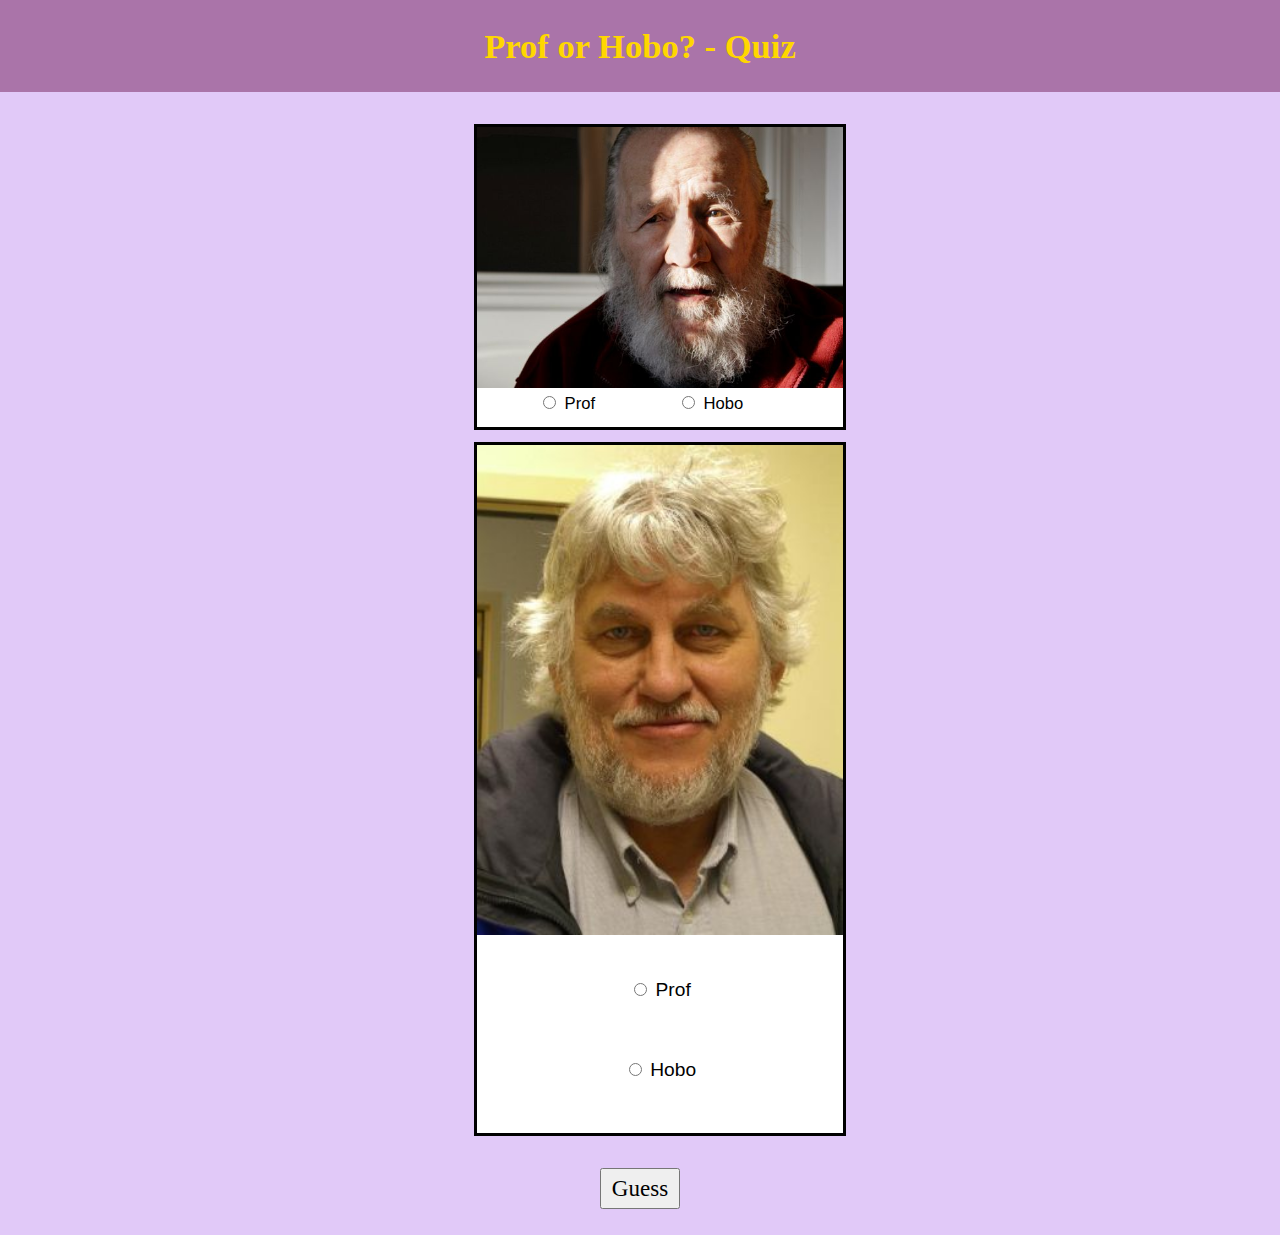
<file: src/main/resources/templates/index.html>
<!DOCTYPE html>
<html xmlns="http://www.w3.org/1999/xhtml" lang="cs" xml:lang="cs"
      xmlns:th="http://www.thymeleaf.org">
<head>
    <meta charset="utf-8"/>
    <meta name="viewport" content="width=device-width, initial-scale=1.0"/>
    <link rel="stylesheet" href="../static/css/styles.css"
          th:href="${'css/styles.css'}"/>
    <link rel="icon" href="../static/images/favicon.png"
          th:href="${'images/favicon.png'}"/>
    <title>Ukol-05-Bezdomovci</title>
</head>
<body>

    <div class="header">

        <h1>Prof or Hobo? - Quiz</h1>

    </div>

    <div class="content">
        <form method="post">

            <ul>

                <li th:each="image, iterator : ${manFiles}">

                    <img th:src="'images/men/' + ${image}"
                         src="../static/images/men/man1.jpg"
                         alt="image of a man"
                         id="man1">

                    <label for="man1">
                        <input type="radio"
                               value="Prof"
                               th:checked="${answers.answers} == 'Prof'"
                               th:name="'answers[' + ${iterator.index} + ']'">
                        <span class="h3">Prof</span>
                    </label>

                    <label for="man1">
                        <input type="radio"
                               value="Hobo"
                               th:checked="${answers.answers} == 'Hobo'"
                               th:name="'answers[' + ${iterator.index} + ']'">
                        <span class="h3">Hobo</span>
                    </label>

                </li>

                <li th:remove="all">
                    <img src="../static/images/men/man2.jpg" alt="image of a man" id="man2">
                    <label for="man2">
                        <p>
                            <input type="radio" name="answer[1]" value="Prof">
                            Prof
                        </p>
                    </label>
                    <label for="man2">
                        <p>
                            <input type="radio" name="answer[1]" value="Hobo">
                            Hobo
                        </p>
                    </label>
                </li>

            </ul>

            <input type="submit" id="submit" name="submit" value="Guess">

        </form>
    </div>
</body>
</html>
</file>
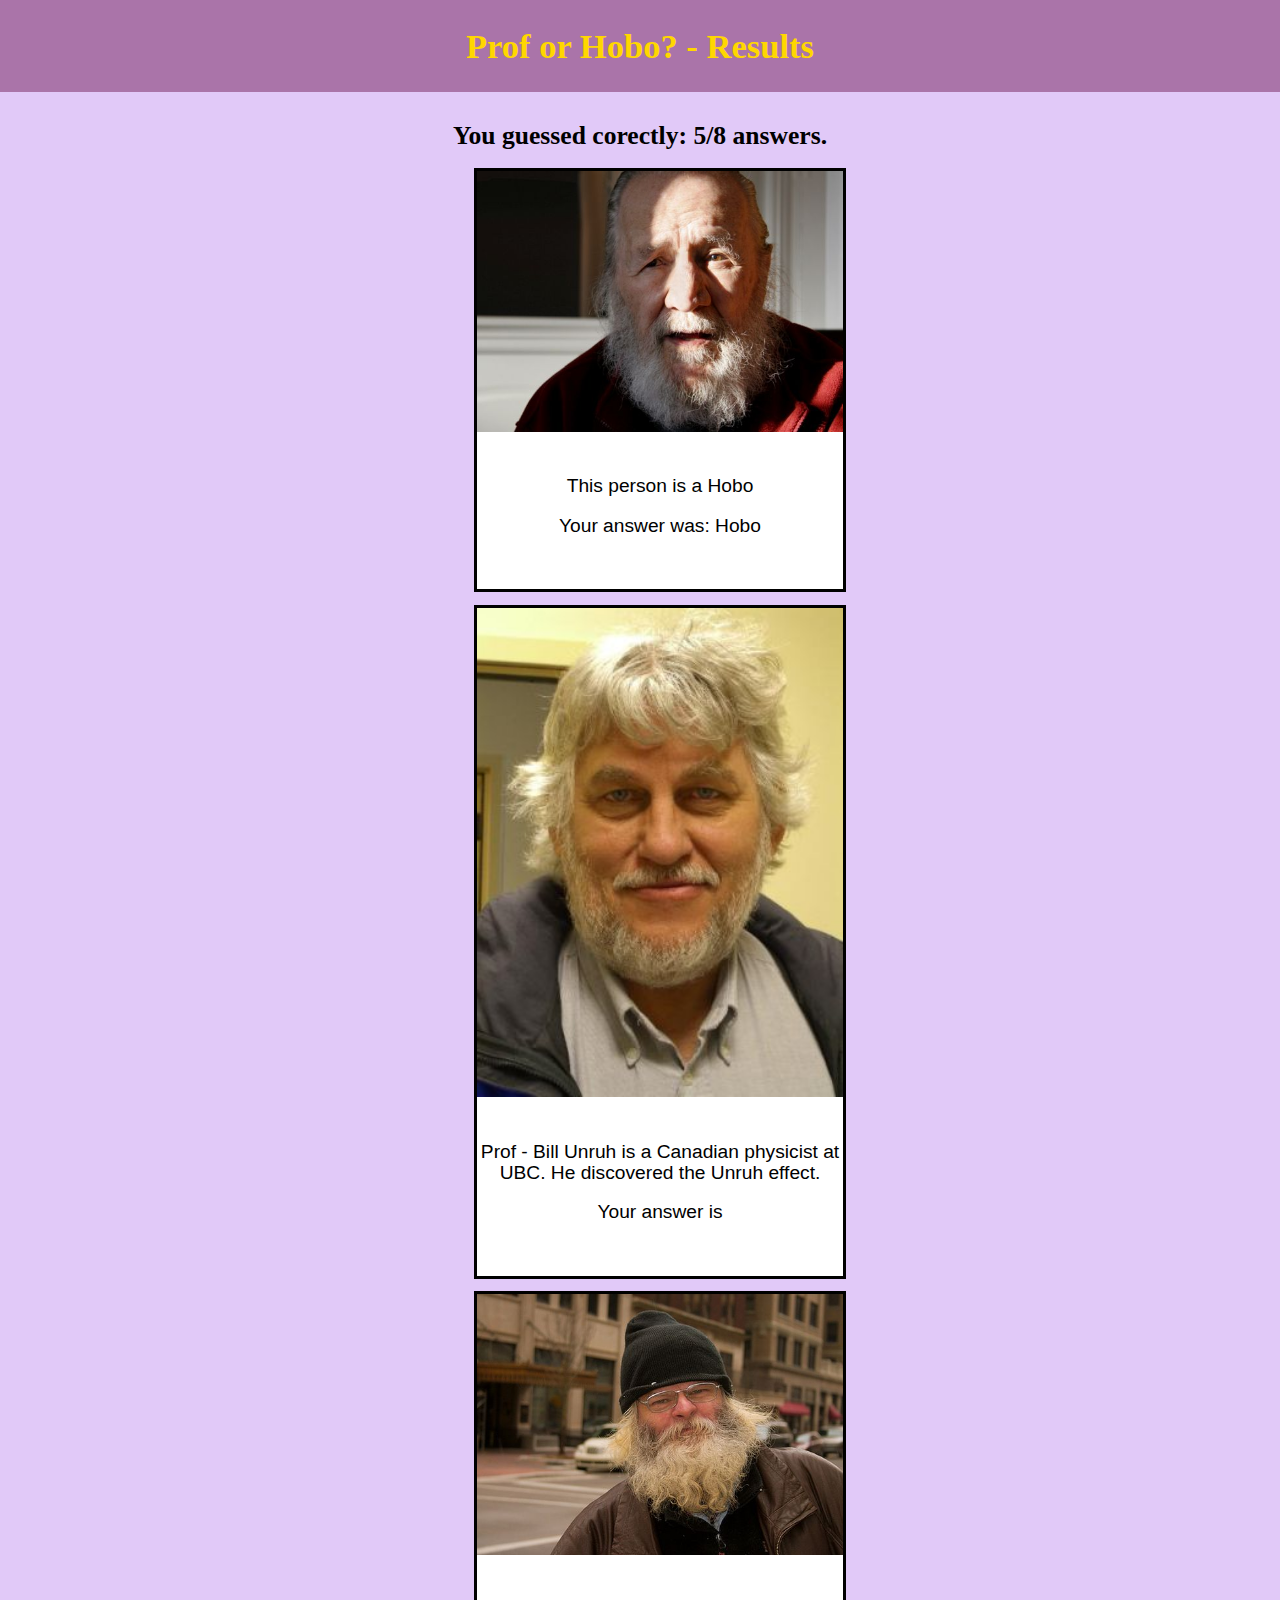
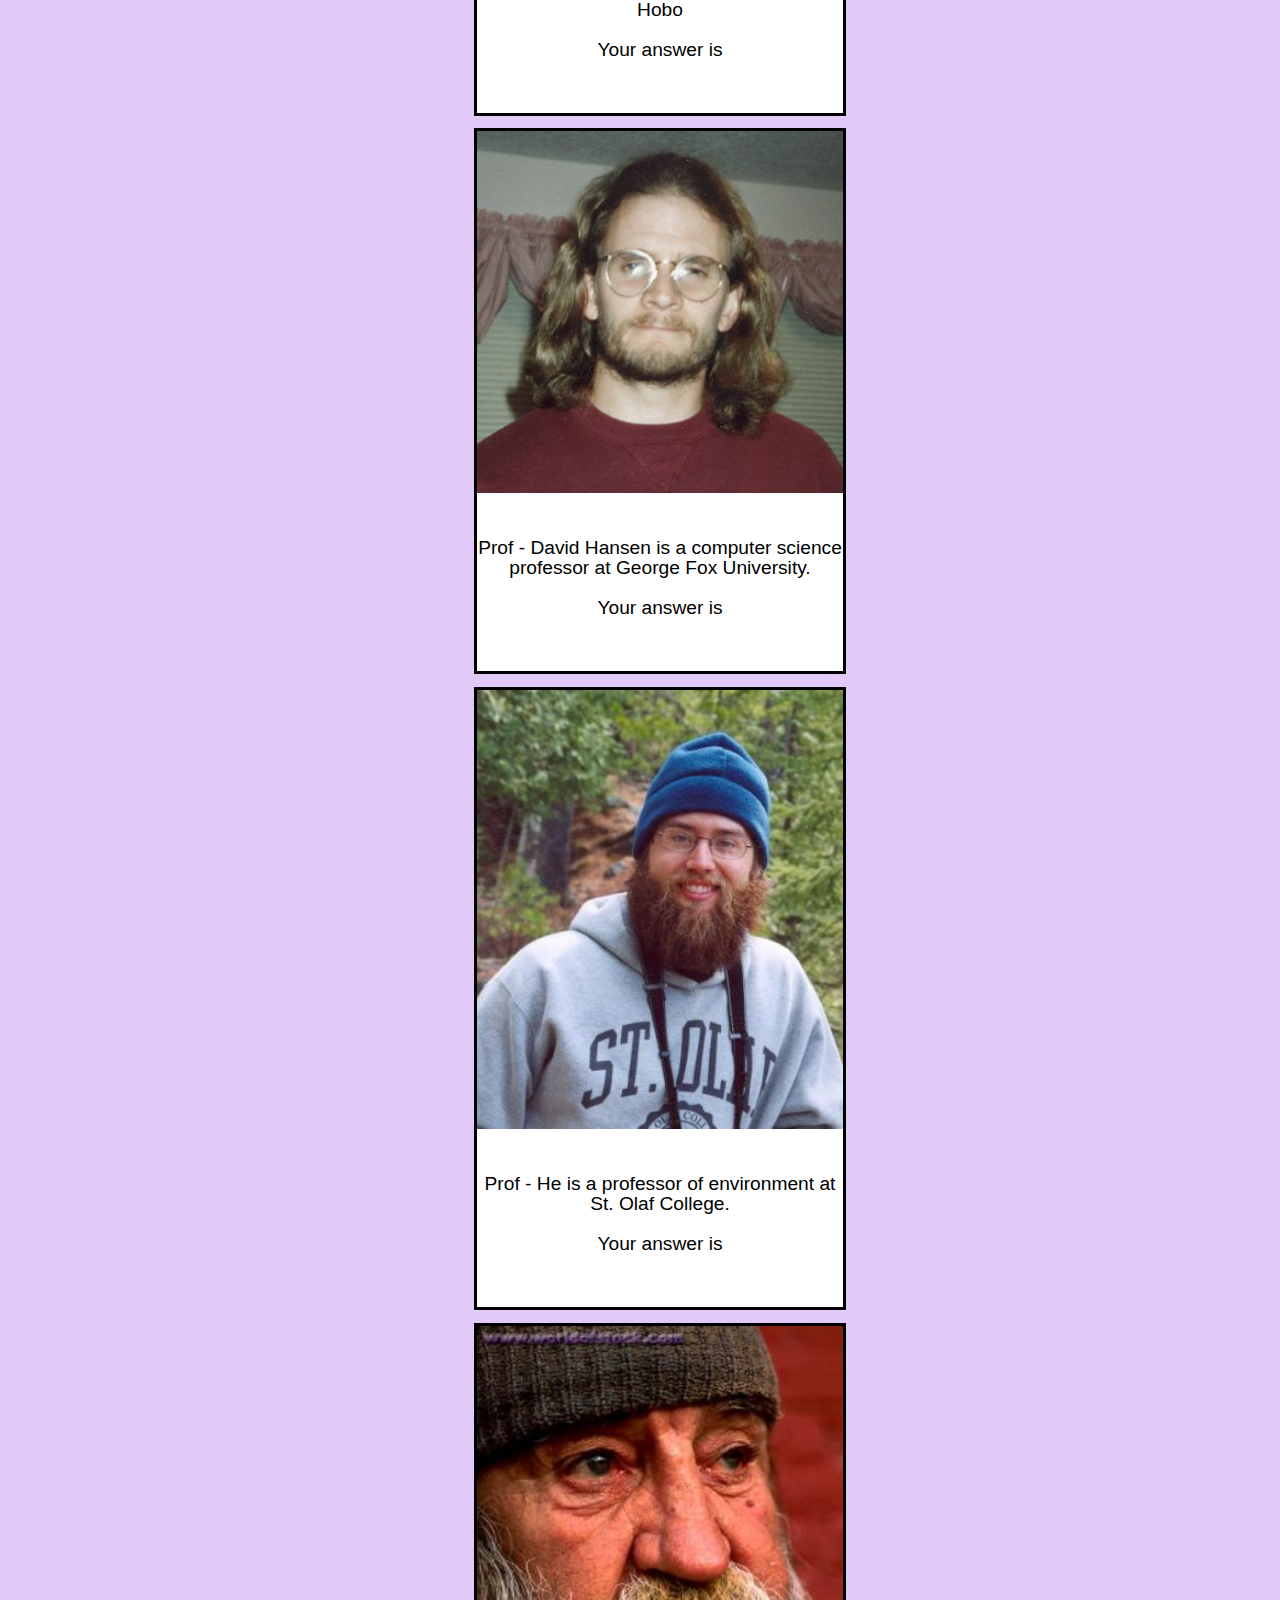
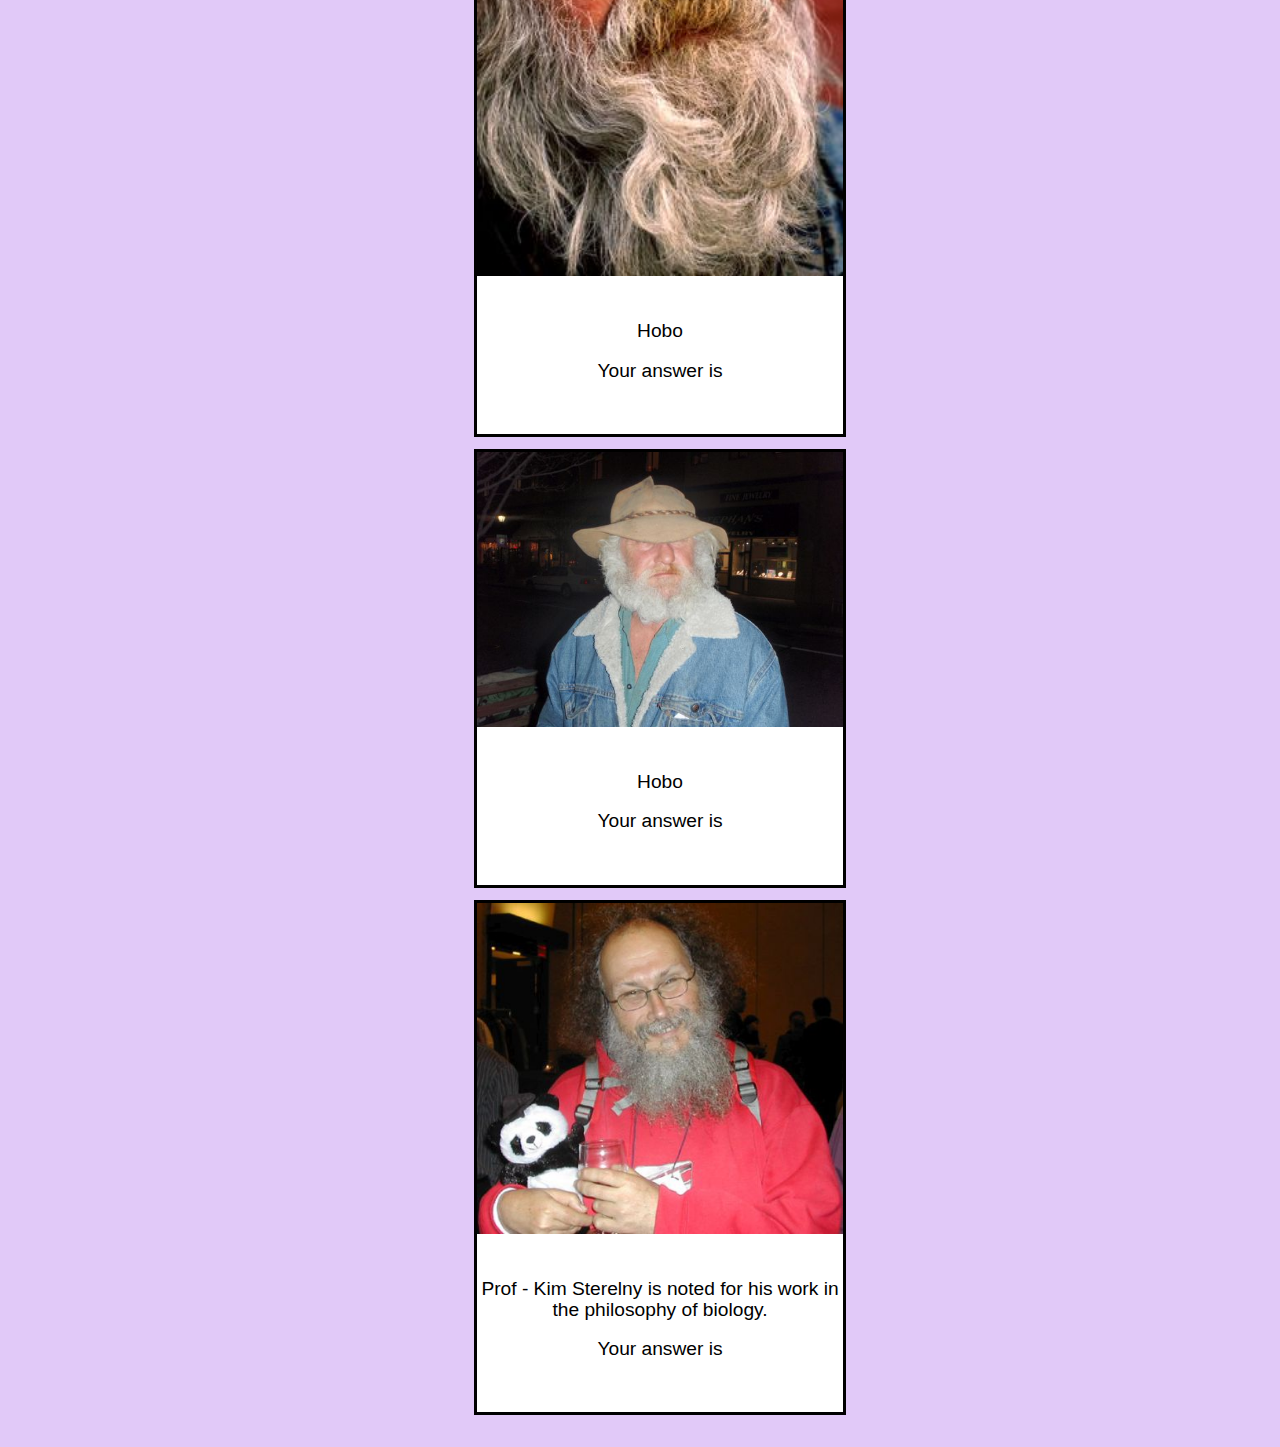
<file: src/main/resources/templates/results.html>
<!DOCTYPE html>
<html xmlns="http://www.w3.org/1999/xhtml" lang="cs" xml:lang="cs"
      xmlns:th="http://www.thymeleaf.org">
<head>
    <meta charset="utf-8"/>
    <meta name="viewport" content="width=device-width, initial-scale=1.0"/>
    <link rel="stylesheet" href="../static/css/styles.css"
          th:href="${'css/styles.css'}"/>
    <link rel="icon" href="../static/images/favicon.png"
          th:href="${'images/favicon.png'}"/>
    <title>Ukol-05-Bezdomovci</title>
</head>
<body>

    <div class="header">

        <h1>Prof or Hobo? - Results</h1>

    </div>

    <div class="content">

        <h2>You guessed corectly:
            <span th:text="${resultNumber}">5</span>/8 answers.
        </h2>

        <ul>
            <div class="li">
            <li th:each="image, iterator : ${manFiles}">

                <img th:src="'images/men/' + ${image}"
                     src="../static/images/men/man1.jpg"
                     alt="image of a man"
                     id="man1">

                <label for="man1">
                    <p>This person is a
                        <span th:text="${listOfAnswers.get(iterator.index)}">
                            Hobo
                        </span>
                    </p>

                    <p>
                        Your answer was:
                        <span th:text="${resultString.get(iterator.index)}">
                            Hobo
                        </span>
                    </p>
                </label>

            </li>
            </div>

            <li th:remove="all">
                <img src="../static/images/men/man2.jpg"
                     alt="image of a man"
                     id="man2">
                <label for="man2">
                    <p>
                        Prof - Bill Unruh is a Canadian physicist at UBC.
                        He discovered the Unruh effect.
                    </p>
                    <p>
                        Your answer is <span th:text="${resultString}"></span>
                    </p>
                </label>
            </li>

            <li th:remove="all">
                <img src="../static/images/men/man3.jpg"
                     alt="image of a man"
                     id="man3">
                <label for="man3">
                    <p>
                        Hobo
                    </p>
                    <p>
                        Your answer is <span th:text="${resultString}"></span>
                    </p>
                </label>
            </li>

            <li th:remove="all">
                <img src="../static/images/men/man4.jpg"
                     alt="image of a man"
                     id="man4">
                <label for="man4">
                    <p>
                        Prof - David Hansen is a computer science professor at
                        George Fox University.
                    </p>
                    <p>
                        Your answer is <span th:text="${resultString}"></span>
                    </p>
                </label>
            </li>

            <li th:remove="all">
                <img src="../static/images/men/man5.jpg"
                     alt="image of a man"
                     id="man5">
                <label for="man5">
                    <p>
                        Prof - He is a professor of environment at St. Olaf College.
                    </p>
                    <p>
                        Your answer is <span th:text="${resultString}"></span>
                    </p>
                </label>
            </li>

            <li th:remove="all">
                <img src="../static/images/men/man6.jpg"
                     alt="image of a man"
                     id="man6">
                <label for="man6">
                    <p>
                        Hobo
                    </p>
                    <p>
                        Your answer is <span th:text="${resultString}"></span>
                    </p>
                </label>
            </li>

            <li th:remove="all">
                <img src="../static/images/men/man7.jpg"
                     alt="image of a man"
                     id="man7">
                <label for="man7">
                    <p>
                        Hobo
                    </p>
                    <p>
                        Your answer is <span th:text="${resultString}"></span>
                    </p>
                </label>
            </li>

            <li th:remove="all">
                <img src="../static/images/men/man8.jpg"
                     alt="image of a man"
                     id="man8">
                <label for="man8">
                    <p>
                        Prof - Kim Sterelny is noted for his work in the philosophy
                        of biology.
                    </p>
                    <p>
                        Your answer is <span th:text="${resultString}"></span>
                    </p>
                </label>
            </li>

        </ul>

    </div>
</body>
</html>
</file>
